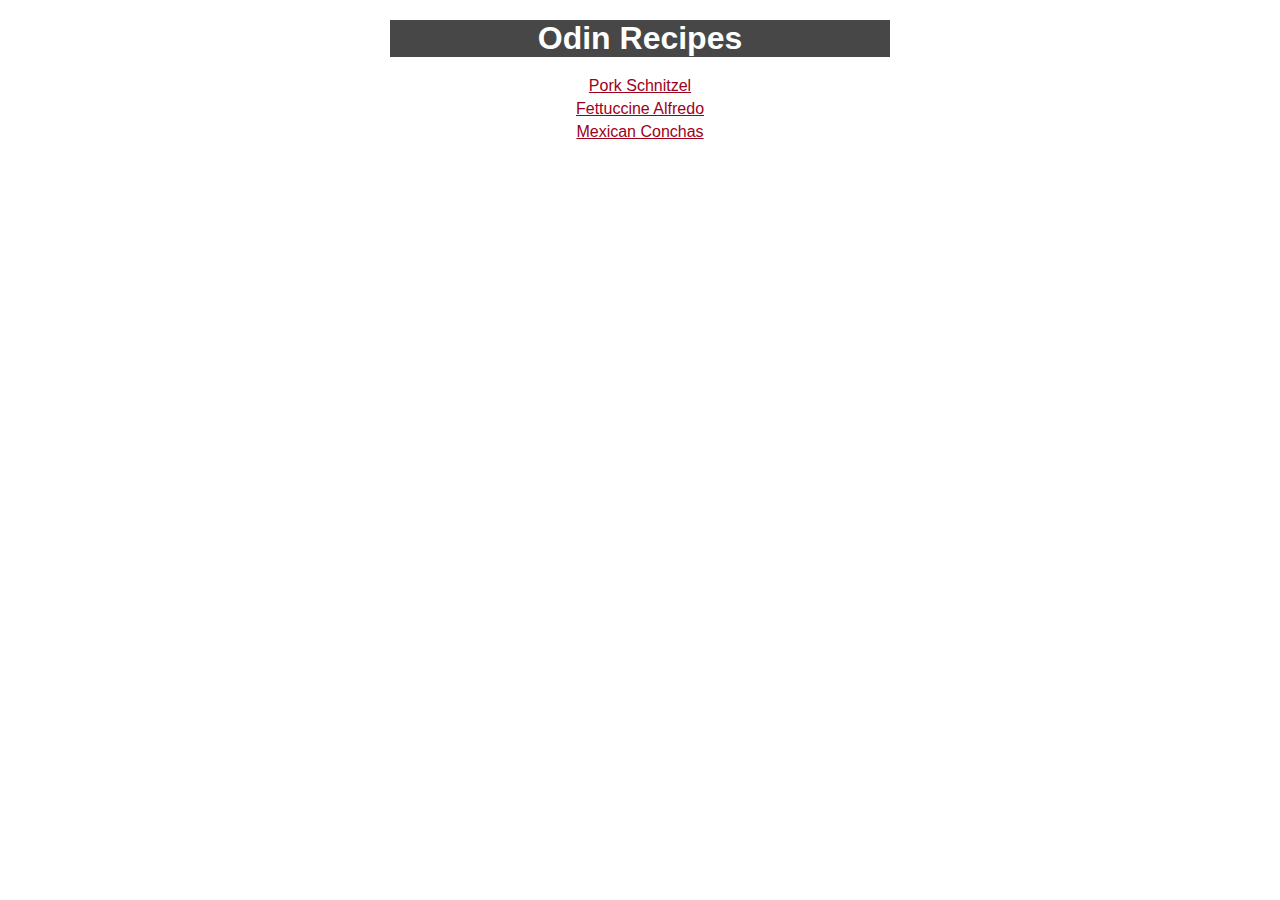
<file: index.html>
<!DOCTYPE html>
<html lang="en">
    <head>
        <meta charset="UTF-8">
        <title>Odin Recipes</title>
        <link rel="stylesheet" href="./css/styles.css">
    </head>

    <body>
        <h1 id= "header">
            Odin Recipes
        </h1>

        <div>
            <ul>
                <li><a href="html/recipes/pork-schnitzel.html" class="food-list">Pork Schnitzel</a></li>
                <li><a href="html/recipes/fettuccine-alfredo.html" class="food-list">Fettuccine Alfredo</a></li>
                <li><a href="html/recipes/conchas.html" class="food-list">Mexican Conchas</a></li>
            </ul>
        </div>
    </body>
</html>
</file>
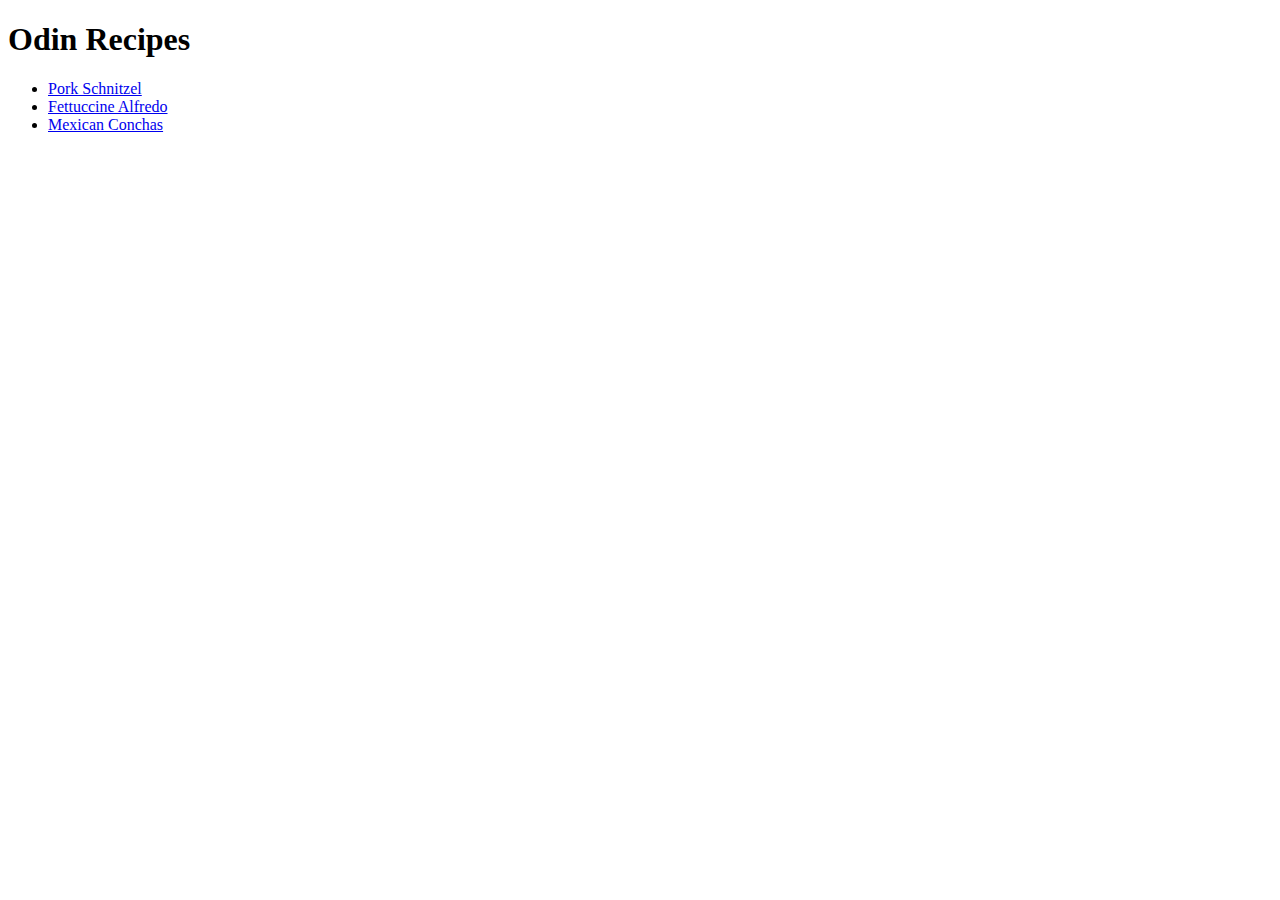
<file: html/index.html>
<!DOCTYPE html>
<html lang="en">
    <head>
        <meta charset="UTF-8">
        <title>Odin Recipes</title>
    </head>

    <body>
        <h1>
            Odin Recipes
        </h1>

        <ul>
            <li><a href="recipes/pork-schnitzel.html">Pork Schnitzel</a></li>
            <li><a href="recipes/fettuccine-alfredo.html">Fettuccine Alfredo</a></li>
            <li><a href="recipes/conchas.html">Mexican Conchas</a></li>
        </ul>
    </body>
</html>
</file>
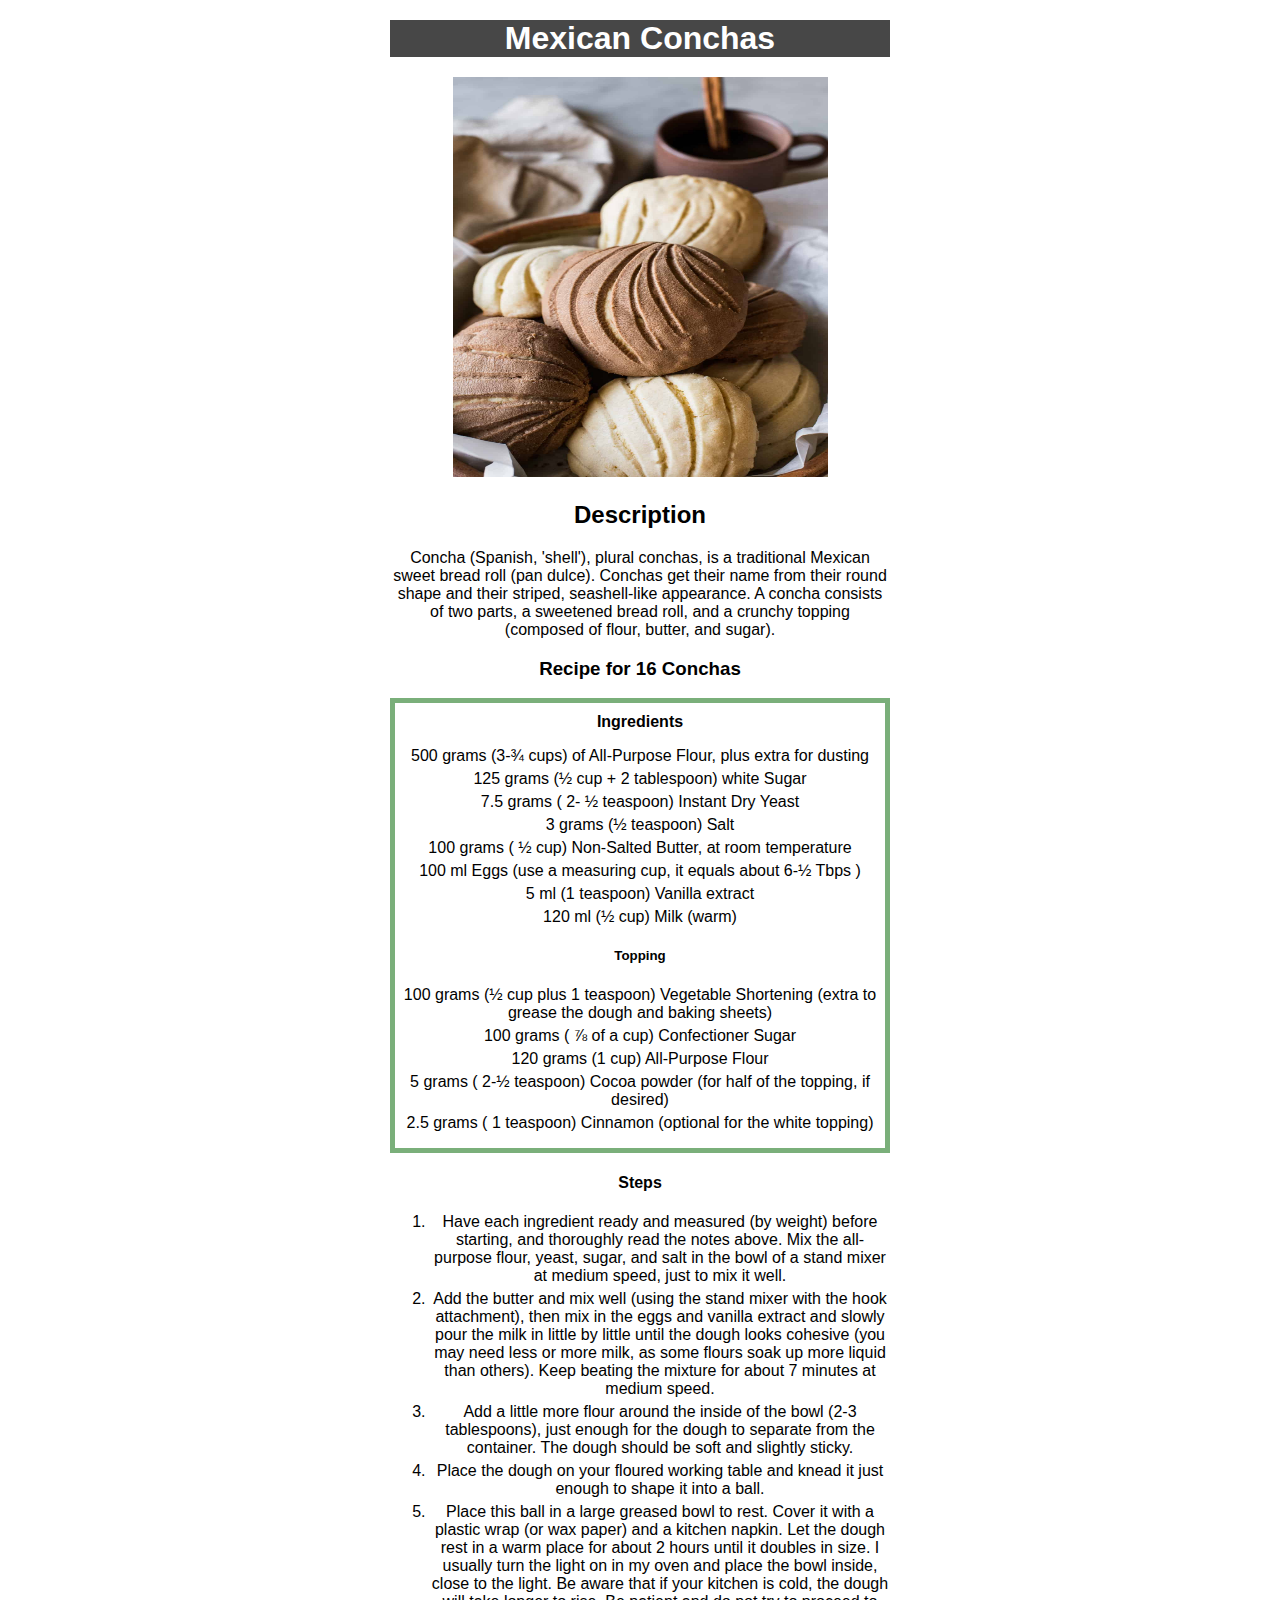
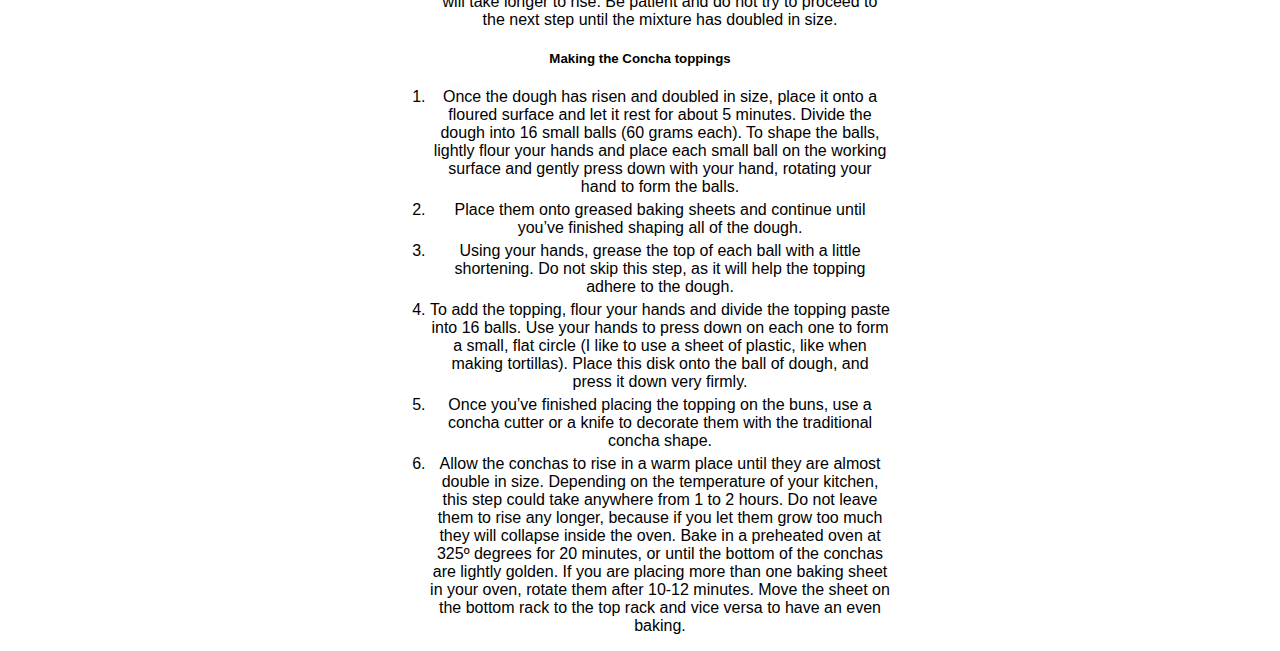
<file: html/recipes/conchas.html>
<!DOCTYPE html>
<html lang="en">
    <head>
        <meta charset="UTF-8">
        <title>Mexican Conchas</title>
        <link rel="stylesheet" href="../../css/styles.css">
    </head>

    <body>
        <h1 id="header">Mexican Conchas</h1>
        <img src="../../images/conchas.jpg" height="400" width="375" alt="Mexican Conchas">
        <h2>Description</h2>
        <p>
            Concha (Spanish, 'shell'), plural conchas, is a traditional Mexican sweet
            bread roll (pan dulce). Conchas get their name from their round shape 
            and their striped, seashell-like appearance. A concha consists of two 
            parts, a sweetened bread roll, and a crunchy topping (composed of flour, 
            butter, and sugar).
        </p>

        <div class="recipe-div">
            <h3>
                Recipe for 16 Conchas
            </h3>

            <div class="ingredient-list">
                <h4>Ingredients</h4>
                <ul>
                    <li>
                        500 grams (3-¾ cups) of All-Purpose Flour, plus extra for dusting
                    </li>

                    <li>
                        125  grams (½ cup + 2 tablespoon) white Sugar
                    </li>

                    <li>
                        7.5 grams ( 2- ½ teaspoon) Instant Dry Yeast
                    </li>

                    <li>
                        3 grams (½ teaspoon) Salt
                    </li>

                    <li>
                        100 grams ( ½ cup) Non-Salted Butter, at room temperature
                    </li>

                    <li>
                        100 ml Eggs (use a measuring cup,  it equals about 6-½ Tbps )
                    </li>

                    <li>
                        5 ml (1 teaspoon)  Vanilla extract
                    </li>

                    <li>
                        120 ml (½ cup)  Milk (warm)
                    </li>
                </ul>

                <h5>
                    Topping
                </h5>
                <ul>
                    <li>
                        100 grams (½ cup plus 1 teaspoon) Vegetable Shortening 
                        (extra to grease the dough and baking sheets)
                    </li>
                    <li>
                        100 grams ( ⅞ of a cup) Confectioner Sugar
                    </li>
                    <li>
                        120 grams (1 cup) All-Purpose Flour
                    </li>
                    <li>
                        5 grams ( 2-½ teaspoon) Cocoa powder (for half of the topping, 
                        if desired)
                    </li>
                    <li>
                        2.5 grams ( 1 teaspoon) Cinnamon (optional for the white topping)
                    </li>
                </ul>
            </div>

            <h4>Steps</h4>
            <ol>
                <li>
                    Have each ingredient ready and measured (by weight) before starting, 
                    and thoroughly read the notes above. Mix the all-purpose flour, yeast,
                    sugar, and salt in the bowl of a stand mixer at medium speed, just to 
                    mix it well.
                </li>

                <li>
                    Add the butter and mix well (using the stand mixer with the hook 
                    attachment), then mix in the eggs and vanilla extract and slowly 
                    pour the milk in little by little until the dough looks cohesive 
                    (you may need less or more milk, as some flours soak up more liquid 
                    than others). Keep beating the mixture for about 7 minutes at medium 
                    speed.
                </li>

                <li>
                    Add a little more flour around the inside of the bowl (2-3 tablespoons), 
                    just enough for the dough to separate from the container. The dough 
                    should be soft and slightly sticky.
                </li>

                <li>
                    Place the dough on your floured working table and knead it just 
                    enough to shape it into a ball.
                </li>

                <li>
                    Place this ball in a large greased bowl to rest. Cover it with a 
                    plastic wrap (or wax paper) and a kitchen napkin. Let the dough 
                    rest in a warm place for about 2 hours until it doubles in size. 
                    I usually turn the light on in my oven and place the bowl inside, 
                    close to the light. Be aware that if your kitchen is cold, the 
                    dough will take longer to rise. Be patient and do not try to 
                    proceed to the next step until the mixture has doubled in size.
                </li>
            </ol>

            <h5>Making the Concha toppings</h5>
            <ol>
                <li>
                    Once the dough has risen and doubled in size, place it onto a floured
                    surface and let it rest for about 5 minutes. Divide the dough into 
                    16 small balls (60 grams each). To shape the balls, lightly flour 
                    your hands and place each small ball on the working surface and 
                    gently press down with your hand, rotating your hand to form the balls.
                </li>

                <li>
                    Place them onto greased baking sheets and continue until you’ve 
                    finished shaping all of the dough.
                </li>

                <li>
                    Using your hands, grease the top of each ball with a little 
                    shortening. Do not skip this step, as it will help the topping adhere 
                    to the dough.
                </li>

                <li>
                    To add the topping, flour your hands and divide the topping paste 
                    into 16 balls. Use your hands to press down on each one to form a 
                    small, flat circle (I like to use a sheet of plastic, like when 
                    making tortillas). Place this disk onto the ball of dough, and 
                    press it down very firmly.
                </li>

                <li>
                    Once you’ve finished placing the topping on the buns, use a 
                    concha cutter or a knife to decorate them with the traditional 
                    concha shape.
                </li>

                <li>
                    Allow the conchas to rise in a warm place until they are almost 
                    double in size. Depending on the temperature of your kitchen, 
                    this step could take anywhere from 1 to 2 hours. Do not leave 
                    them to rise any longer, because if you let them grow too much 
                    they will collapse inside the oven. Bake in a preheated oven at 
                    325º degrees for 20 minutes, or until the bottom of the conchas 
                    are lightly golden. If you are placing more than one baking sheet 
                    in your oven, rotate them after 10-12 minutes. Move the sheet on 
                    the bottom rack to the top rack and vice versa to have an even baking.
                </li>
            </ol>
        </div>
    </body>
</html>
</file>
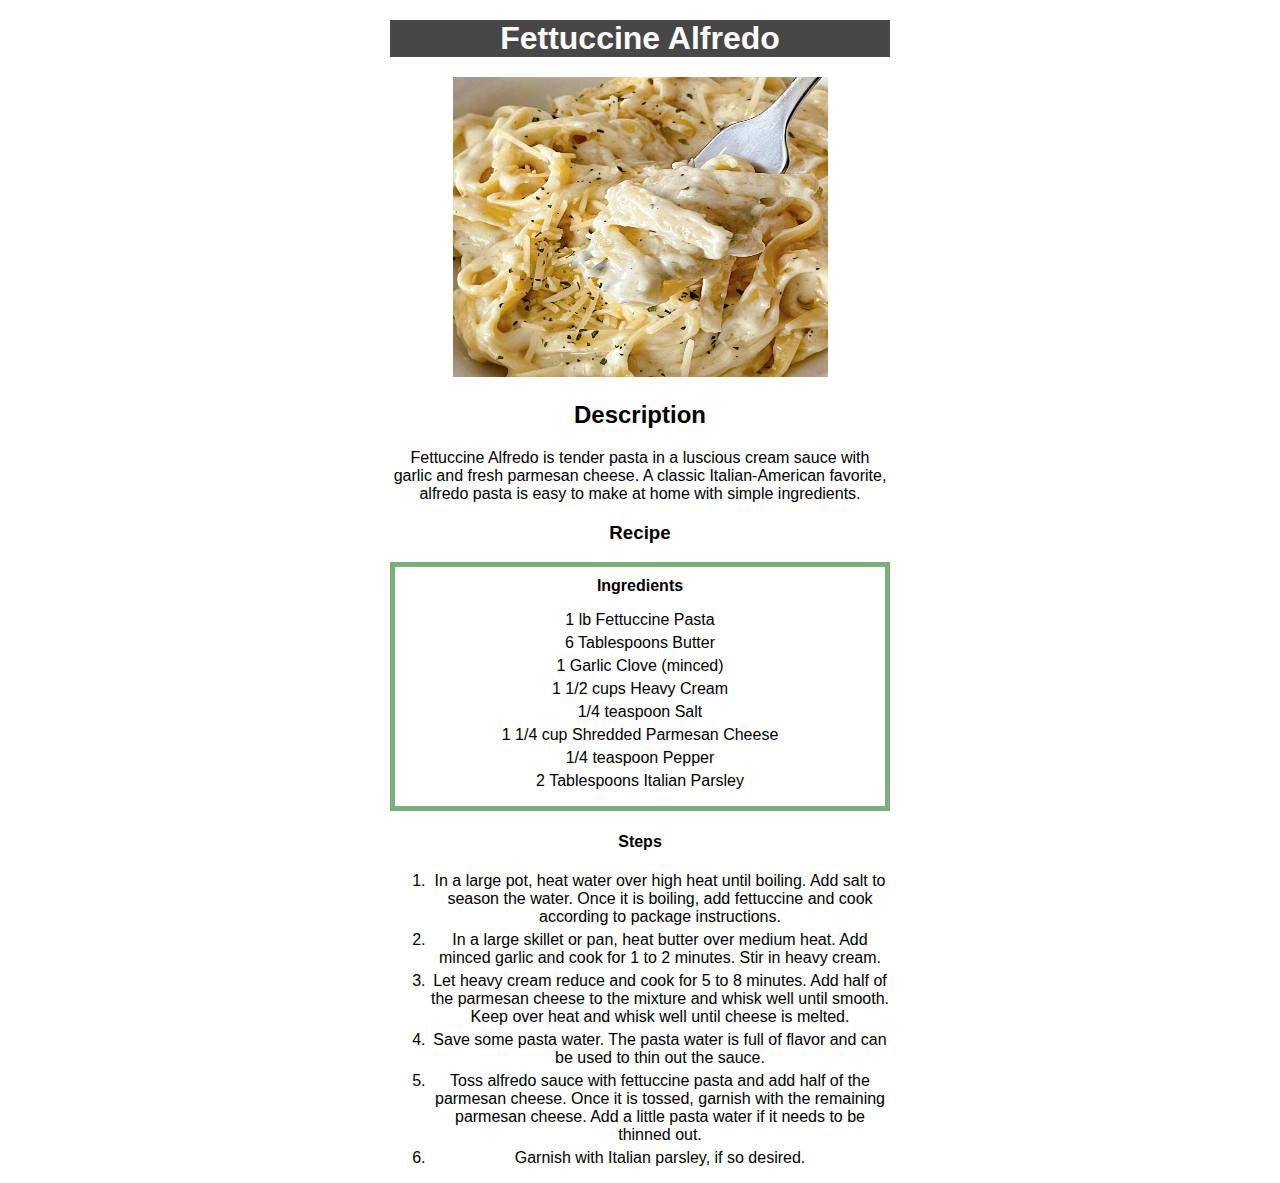
<file: html/recipes/fettuccine-alfredo.html>
<!DOCTYPE html>
<html lang="en">
    <head>
        <meta charset="UTF-8">
        <title>Fettuccine Alfredo</title>
        <link rel="stylesheet" href="../../css/styles.css">
    </head>

    <body>
        <h1 id="header">Fettuccine Alfredo</h1>
        <img src="../../images/alfredo.jpg" height="300" width="375" alt="Creamy Fettuccine Alfredo, served with Black Pepper">
        <h2>Description</h2>

        <p>
            Fettuccine Alfredo is tender pasta in a luscious cream sauce with garlic
            and fresh parmesan cheese. A classic Italian-American favorite, alfredo 
            pasta is easy to make at home with simple ingredients.
        </p>

        <div class="recipe-div">
            <h3>
                Recipe
            </h3>

            <div class="ingredient-list">
                <h4>Ingredients</h4>
                <ul>
                    <li>1 lb Fettuccine Pasta</li>
                    <li>6 Tablespoons Butter</li>
                    <li>1 Garlic Clove (minced)</li>
                    <li>1 1/2 cups Heavy Cream</li>
                    <li>1/4 teaspoon Salt</li>
                    <li>1 1/4 cup Shredded Parmesan Cheese</li>
                    <li>1/4 teaspoon Pepper</li>
                    <li>2 Tablespoons Italian Parsley</li>    
                </ul>
            </div>

            <h4>Steps</h4>
            <ol>
                <li>
                    In a large pot, heat water over high heat until boiling. Add salt to 
                    season the water. Once it is boiling, add fettuccine and cook 
                    according to package instructions. 
                </li>

                <li>
                    In a large skillet or pan, heat butter over medium heat. Add minced 
                    garlic and cook for 1 to 2 minutes. Stir in heavy cream. 
                </li>

                <li>
                    Let heavy cream reduce and cook for 5 to 8 minutes. Add half of the 
                    parmesan cheese to the mixture and whisk well until smooth. Keep over
                    heat and whisk well until cheese is melted.
                </li>

                <li>
                    Save some pasta water. The pasta water is full of flavor and can be 
                    used to thin out the sauce.
                </li>

                <li>
                    Toss alfredo sauce with fettuccine pasta and add half of the parmesan
                    cheese. Once it is tossed, garnish with the remaining parmesan cheese.
                    Add a little pasta water if it needs to be thinned out.
                </li>

                <li>
                    Garnish with Italian parsley, if so desired.
                </li>
            </ol>
        </div>
    </body>
</html>
</file>
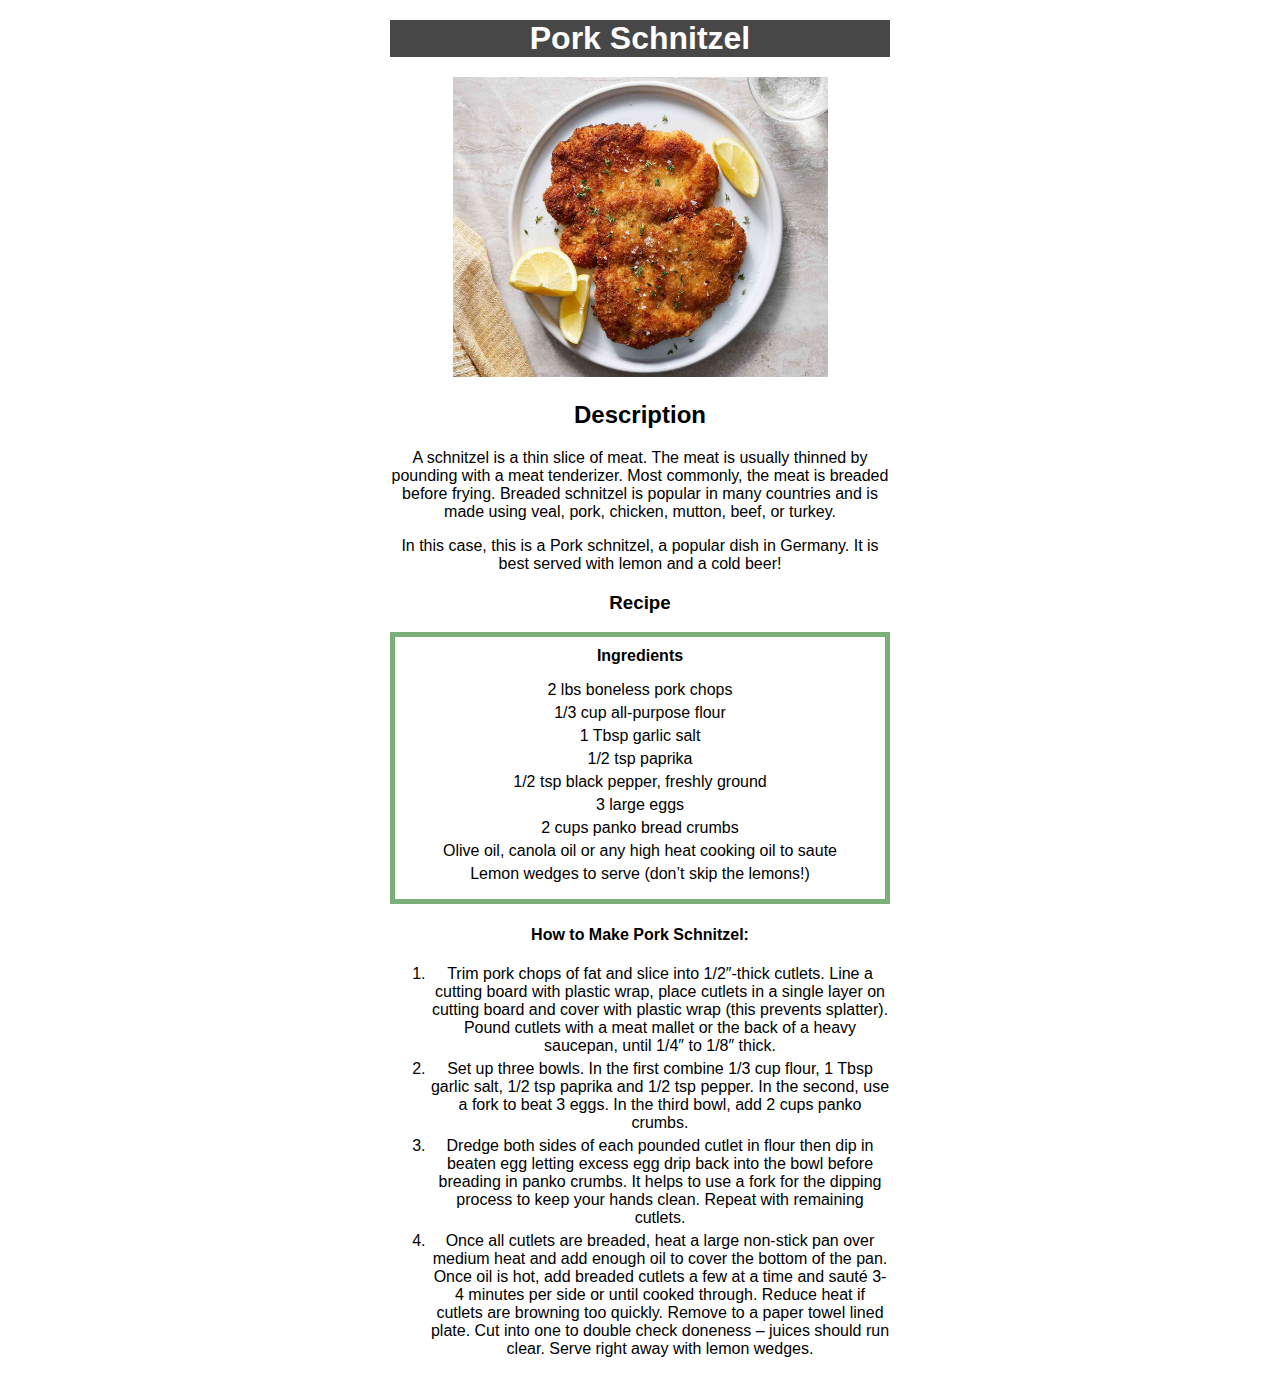
<file: html/recipes/pork-schnitzel.html>
<!DOCTYPE html>
<html lang="en">
    <head>
        <meta charset="UTF-8">
        <link rel="stylesheet" href="../../css/styles.css">
        <title>Pork Schnitzel</title>
    </head>

    <body>
        <h1 id="header">Pork Schnitzel</h1>
        <img src="../../images/pork.jpg" height="300" width="375" alt="Bearded Pork Schnitzel served with lemon">
        <h2>Description</h2>
        <p>
            A schnitzel is a thin slice of meat. The meat is usually thinned by 
            pounding with a meat tenderizer. Most commonly, the meat is breaded 
            before frying. Breaded schnitzel is popular in many countries and is 
            made using veal, pork, chicken, mutton, beef, or turkey.
        </p>
        <p>
            In this case, this is a Pork schnitzel, a popular dish in Germany. 
            It is best served with lemon and a cold beer!
        </p>


        <h3>
            Recipe
        </h3>

        <div class="ingredient-list">
            <h4>Ingredients</h4>
            <ul>
                <li>2 lbs boneless pork chops</li>
                <li>1/3 cup all-purpose flour</li>
                <li>1 Tbsp garlic salt</li>
                <li>1/2 tsp paprika</li>
                <li>1/2 tsp black pepper, freshly ground</li>
                <li>3 large eggs</li>
                <li>2 cups panko bread crumbs</li>
                <li>Olive oil, canola oil or any high heat cooking oil to saute</li>
                <li>Lemon wedges to serve (don’t skip the lemons!)</li>
            </ul>
        </div>

        <h4>How to Make Pork Schnitzel:</h4>
        <ol>
            <li>Trim pork chops of fat and slice into 1/2″-thick cutlets. Line a 
                cutting board with plastic wrap, place cutlets in a single layer on 
                cutting board and cover with plastic wrap (this prevents splatter). 
                Pound cutlets with a meat mallet or the back of a heavy saucepan, 
                until 1/4″ to 1/8″ thick.</li>

            <li>Set up three bowls. In the first combine 1/3 cup flour, 1 Tbsp garlic
                salt, 1/2 tsp paprika and 1/2 tsp pepper. In the second, use a fork 
                to beat 3 eggs. In the third bowl, add 2 cups panko crumbs.</li>

            <li>Dredge both sides of each pounded cutlet in flour then dip in beaten 
                egg letting excess egg drip back into the bowl before breading in 
                panko crumbs. It helps to use a fork for the dipping process to keep 
                your hands clean. Repeat with remaining cutlets.</li>

            <li>Once all cutlets are breaded, heat a large non-stick pan over medium 
                heat and add enough oil to cover the bottom of the pan. Once oil is 
                hot, add breaded cutlets a few at a time and sauté 3-4 minutes per 
                side or until cooked through. Reduce heat if cutlets are browning too 
                quickly. Remove to a paper towel lined plate. Cut into one to double
                check doneness – juices should run clear. Serve right away with lemon wedges.</li>
        </ol>
    </body>
</html>
</file>
<file: css/styles.css>
body {
    text-align: center;  
    font-family: Arial, "Times New Roman", sans-serif;
    width: 500px;
    margin: 0 auto;
}

#header {
    background-color: rgb(71, 71, 71);
    color: rgb(255, 255, 255);
    margin: 20px auto;
    width: 500px;
}

ul {
    padding-left: 0;
    list-style: none;
}

li {
    margin-bottom: 5px;
}

ul .food-list {
    color: rgb(158, 0, 26);
}
 
.ingredient-list {
    border: 5px solid rgb(122, 175, 122);
}

.ingredient-list h4 {
    margin: 10px auto;
}
</file>
